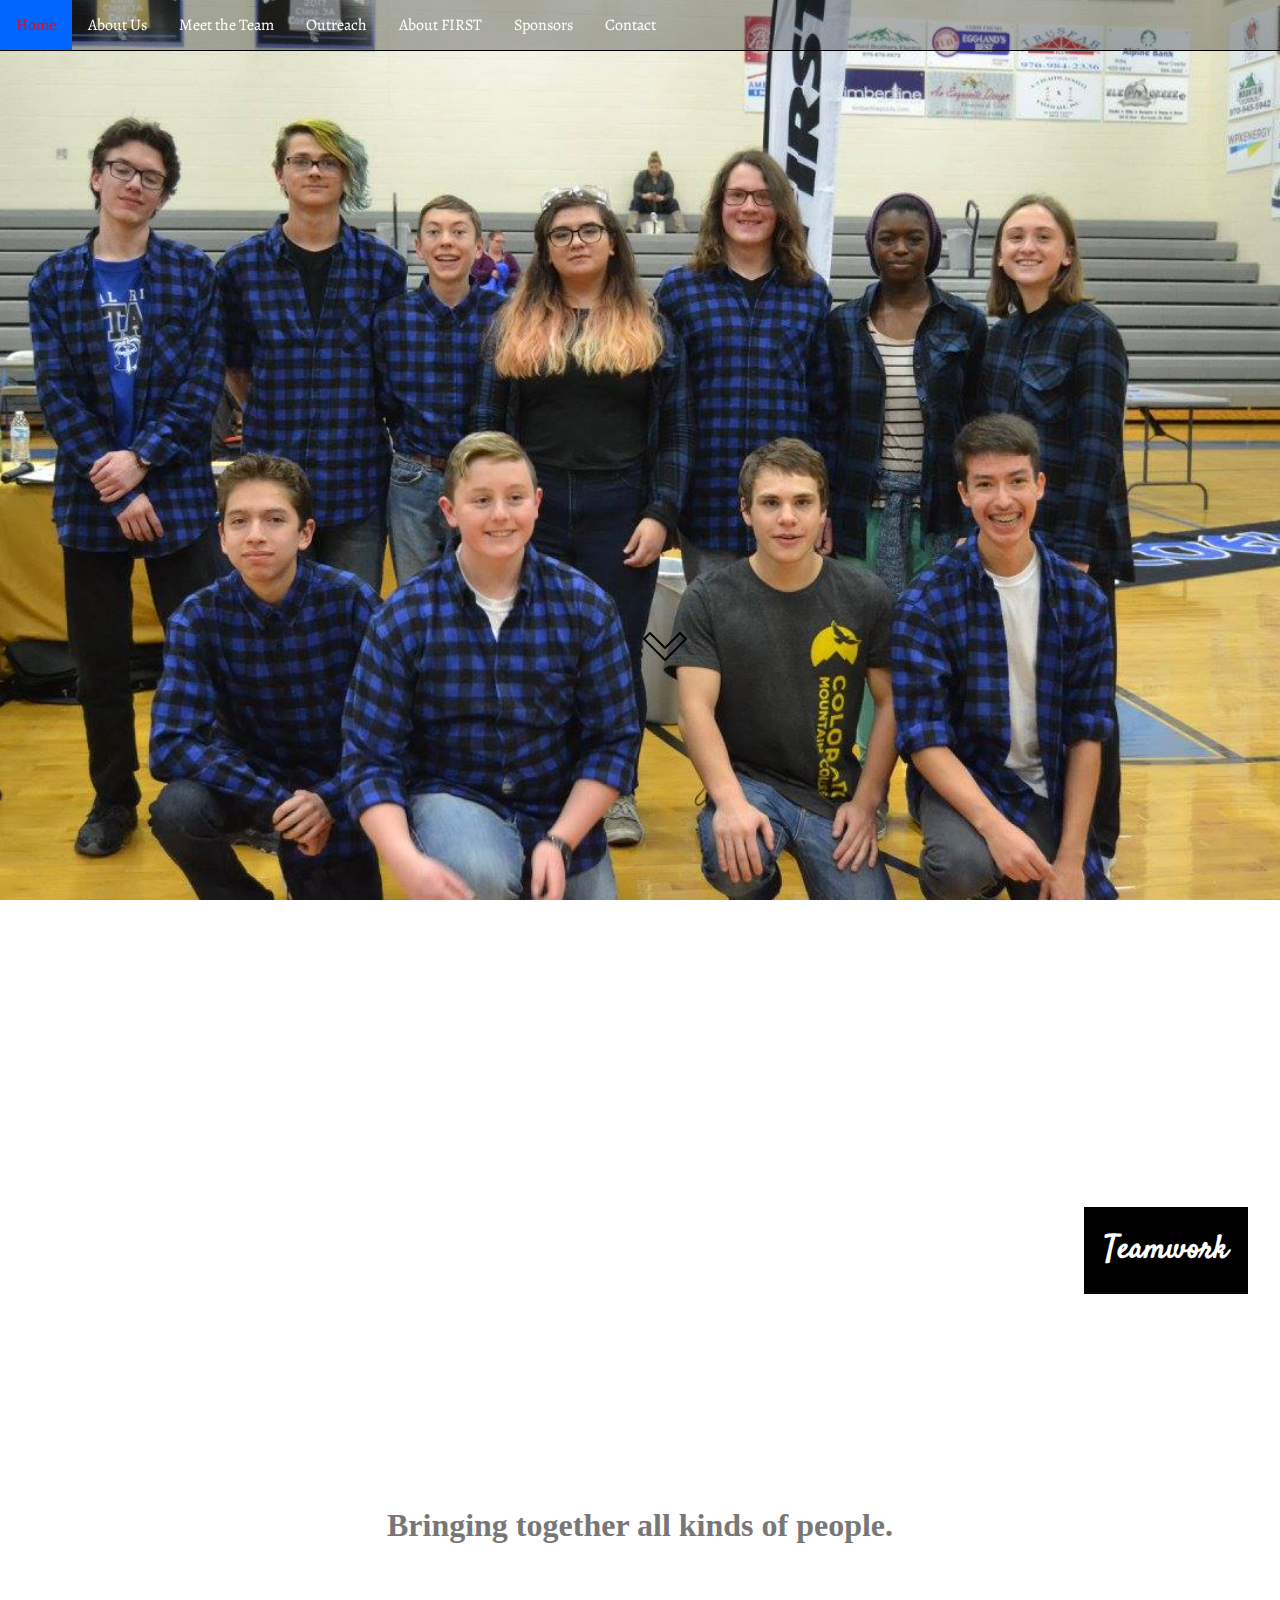
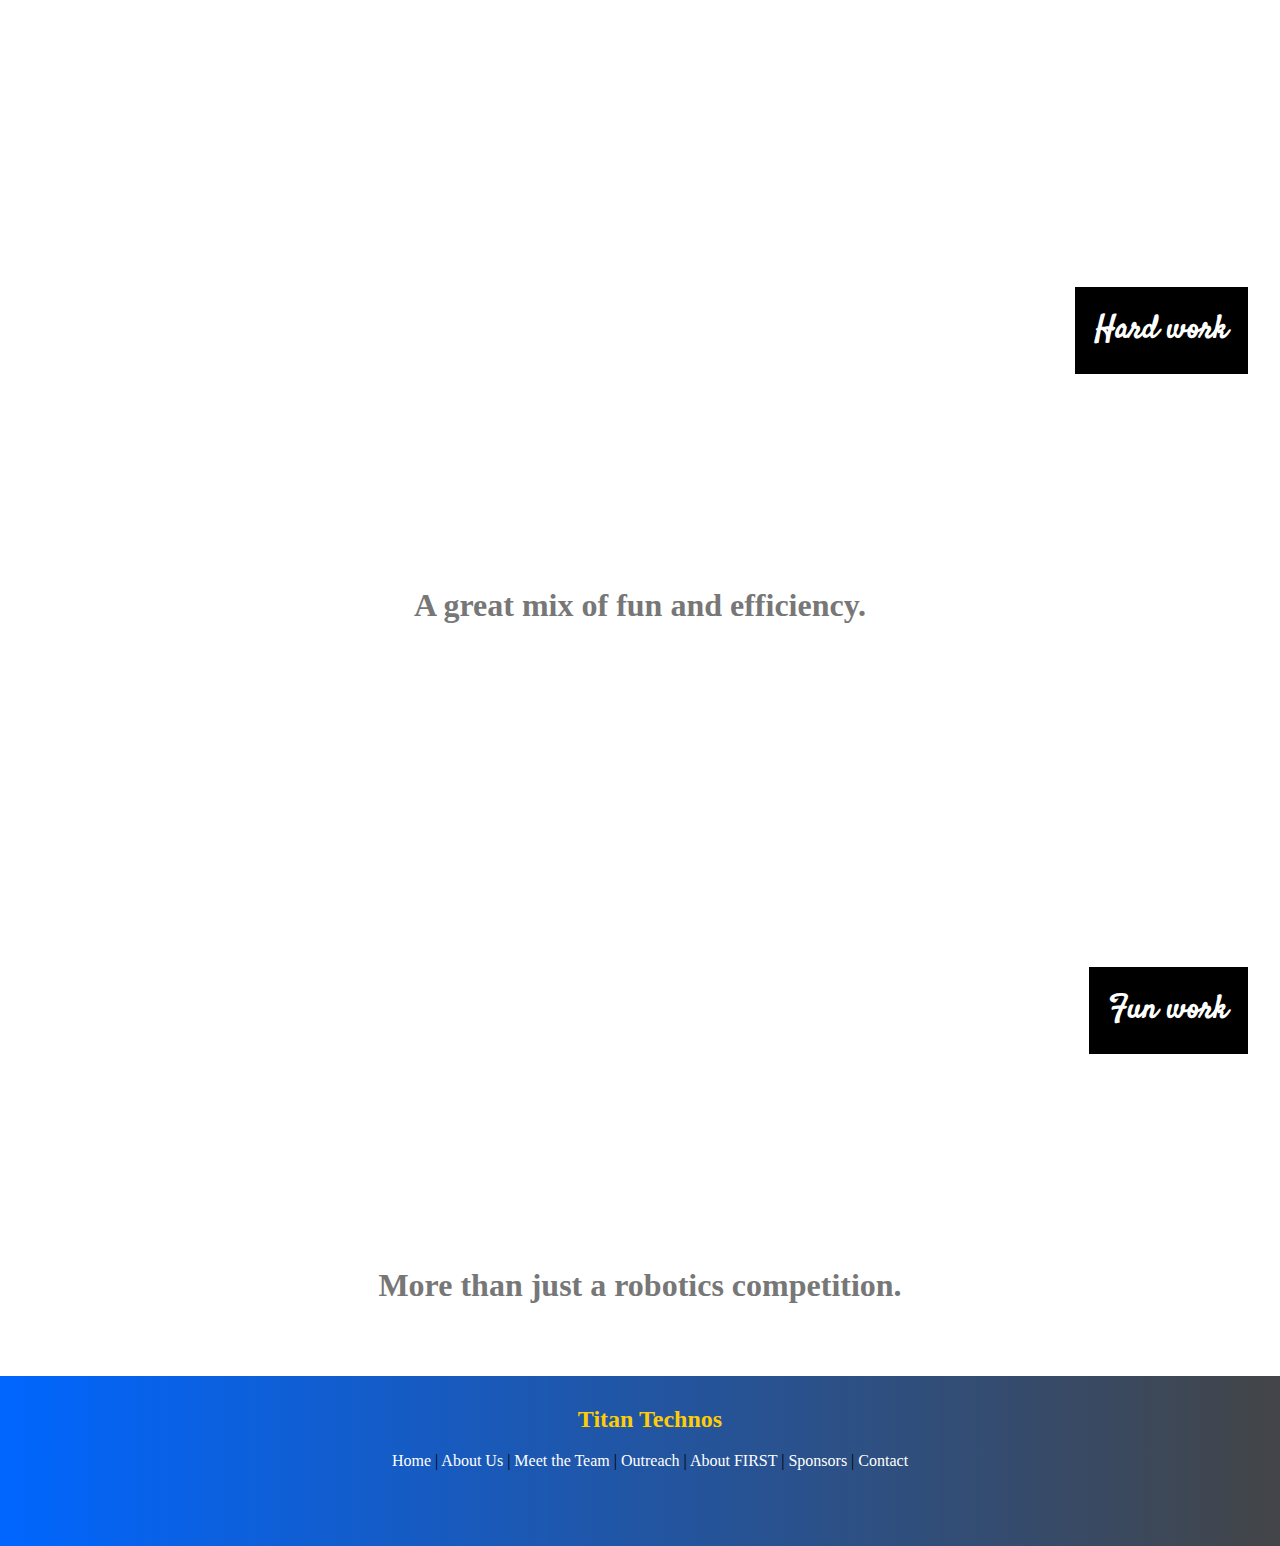
<file: index.html>
<!DOCTYPE html>
<html>
<head>
  <title>Titan Technos</title>
  <link rel="stylesheet" type="text/css" href="css/style.css"/>
  <link rel="icon" type="image/png" sizes="96x96" href="assets/favicon.png">
  <link href="https://fonts.googleapis.com/css?family=Alegreya|Comfortaa|Righteous|Satisfy" rel="stylesheet">

</head>
<body>
<nav id="navbar" class="sticky">
<ul id="navlist">
<li><a href="#" id="navActive">Home</a></li>
<li><a href="about.html">About Us</a></li>
<li><a href="meet.html">Meet the Team</a></li>
<li><a href="outreach.html">Outreach</a></li>
<li><a href="first.html">About FIRST</a></li>
<li><a href="sponsors.html">Sponsors</a></li>
<li><a href="contact.html">Contact</a></li>
</ul>
</nav>
<div style="background-image: url('assets/backing.jpg');height:100%;width:100%;" class="parallax"></div><br><br>

<div id="arrow" class="downArrow bounce" onclick="smooth_scroll_to(document.body, 880, 1000);">
<img width="50" height="50" alt="" src="assets/downarrow.png" />
</div>


<div style="background-image: url('assets/rOne.jpg');" class="parallax"><h1 class="caption">Teamwork</h1></div>
<div class="divider">
<h1>Bringing together all kinds of people.</h1>
</div>
<div style="background-image: url('assets/rTwo.png');" class="parallax"><h1 class="caption">Hard work</h1></div>
<div class="divider">
<h1>A great mix of fun and efficiency.</h1>
</div>
<div style="background-image: url('assets/rThree.jpg');" class="parallax"><h1 class="caption">Fun work</h1></div>
<div class="divider">
<h1>More than just a robotics competition.</h1>
</div>
<footer>
<h2 class="name">Titan Technos</h2>
<p id="footerlinks"><a href="#">Home</a> | <a href="about.html">About Us</a> | <a href="meet.html">Meet the Team</a> | <a href="outreach.html">Outreach</a> | <a href="first.html">About FIRST</a> | <a href="sponsors.html">Sponsors</a> | <a href="contact.html">Contact</a></p>
</footer>
<script>
window.onscroll = function() {stickyFunction()};
let arrow = document.getElementById("arrow");
let offset = arrow.offsetTop;
function stickyFunction(){
  if (((window.pageYOffset)+370) >= offset) {
    arrow.classList.add("hidden");
  } else {
    arrow.classList.remove("hidden");
  }
}

//Smooth scroll found online

/**
    Smoothly scroll element to the given target (element.scrollTop)
    for the given duration

    Returns a promise that's fulfilled when done, or rejected if
    interrupted
 */
var smooth_scroll_to = function(element, target, duration) {
    target = Math.round(target);
    duration = Math.round(duration);
    if (duration < 0) {
        return Promise.reject("bad duration");
    }
    if (duration === 0) {
        element.scrollTop = target;
        return Promise.resolve();
    }

    var start_time = Date.now();
    var end_time = start_time + duration;

    var start_top = element.scrollTop;
    var distance = target - start_top;

    // based on http://en.wikipedia.org/wiki/Smoothstep
    var smooth_step = function(start, end, point) {
        if(point <= start) { return 0; }
        if(point >= end) { return 1; }
        var x = (point - start) / (end - start); // interpolation
        return x*x*(3 - 2*x);
    }

    return new Promise(function(resolve, reject) {
        // This is to keep track of where the element's scrollTop is
        // supposed to be, based on what we're doing
        var previous_top = element.scrollTop;

        // This is like a think function from a game loop
        var scroll_frame = function() {
            if(element.scrollTop != previous_top) {
                reject("interrupted");
                return;
            }

            // set the scrollTop for this frame
            var now = Date.now();
            var point = smooth_step(start_time, end_time, now);
            var frameTop = Math.round(start_top + (distance * point));
            element.scrollTop = frameTop;

            // check if we're done!
            if(now >= end_time) {
                resolve();
                return;
            }

            // If we were supposed to scroll but didn't, then we
            // probably hit the limit, so consider it done; not
            // interrupted.
            if(element.scrollTop === previous_top
                && element.scrollTop !== frameTop) {
                resolve();
                return;
            }
            previous_top = element.scrollTop;

            // schedule next frame for execution
            setTimeout(scroll_frame, 0);
        }

        // boostrap the animation process
        setTimeout(scroll_frame, 0);
    });
}



</script>
</body>
</html>
</file>
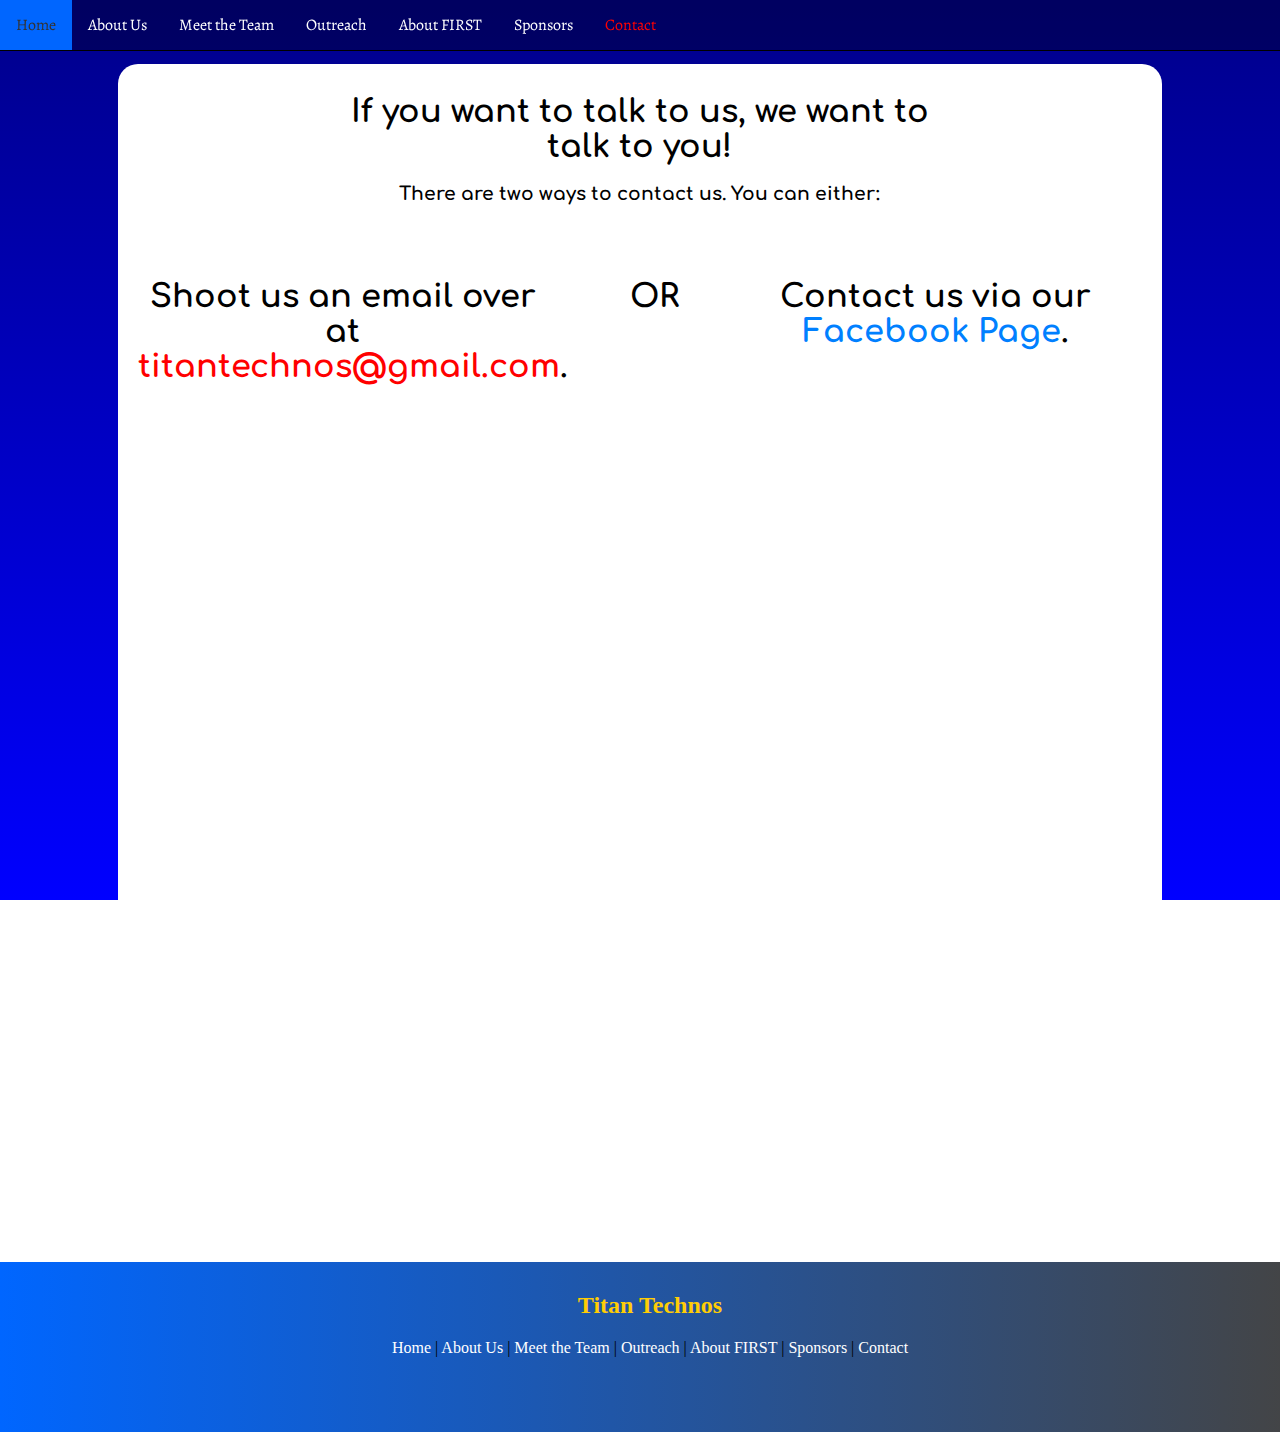
<file: contact.html>
<!DOCTYPE html>
<html>
<head>
  <title>Titan Technos | Contact</title>
  <link rel="stylesheet" type="text/css" href="css/style.css"/>
  <link rel="icon" type="image/png" sizes="96x96" href="assets/favicon.png">
  <link href="https://fonts.googleapis.com/css?family=Alegreya|Comfortaa|Righteous|Satisfy" rel="stylesheet">
  <style>
  body{
    background: linear-gradient(darkblue, blue);
    background-repeat: no-repeat;
    background-attachment: fixed;
  }
  </style>
</head>
<body>
<nav id="navbar" class="sticky">
<ul id="navlist">
<li><a href="index.html">Home</a></li>
<li><a href="about.html">About Us</a></li>
<li><a href="meet.html">Meet the Team</a></li>
<li><a href="outreach.html">Outreach</a></li>
<li><a href="first.html">About FIRST</a></li>
<li><a href="sponsors.html">Sponsors</a></li>
<li><a href="#" id="navActive">Contact</a></li>
</ul>
</nav>

<div id="contactContent">

<h1 id="contactHeader">If you want to talk to us, we want to talk to you!</h1>
<h3 id="contactDescription">There are two ways to contact us. You can either:</h3><br><br><br><div>
<h1 style="float: left; margin-left: 10px; margin-right:20px; width: 40%; text-align: center;">Shoot us an email over at <a class="mailtolink" href="mailto:titantechnos@gmail.com">titantechnos@gmail.com</a>.</h1>
<h1 style="float: left; margin-left: 10px; width: 15%; text-align: center;">OR</h1>
<h1 style="float: left;  width: 40%; text-align: center;">Contact us via our <a class="customLink" href="https://www.facebook.com/titantechnos/">Facebook Page</a>.</h1></div>
<p style="color: white; clear: left;">.</p>
<br><br><div style="width:80%;margin:auto;text-align:center;">
<iframe src="https://www.facebook.com/plugins/page.php?href=https%3A%2F%2Fwww.facebook.com%2Ftitantechnos&tabs=timeline&width=500&height=700&small_header=false&adapt_container_width=true&hide_cover=false&show_facepile=true&appId" width="500" height="700" style="border:none;overflow:hidden" scrolling="no" frameborder="0" allowTransparency="true" allow="encrypted-media"></iframe>
</div>
<br>
</div>
<br><br><br>

<footer>
<h2 class="name">Titan Technos</h2>
<p id="footerlinks"><a href="index.html">Home</a> | <a href="about.html">About Us</a> | <a href="meet.html">Meet the Team</a> | <a href="outreach.html">Outreach</a> | <a href="first.html">About FIRST</a> | <a href="sponsors.html">Sponsors</a> | <a href="#">Contact</a></p>
</footer>

</body>
</html>
</file>
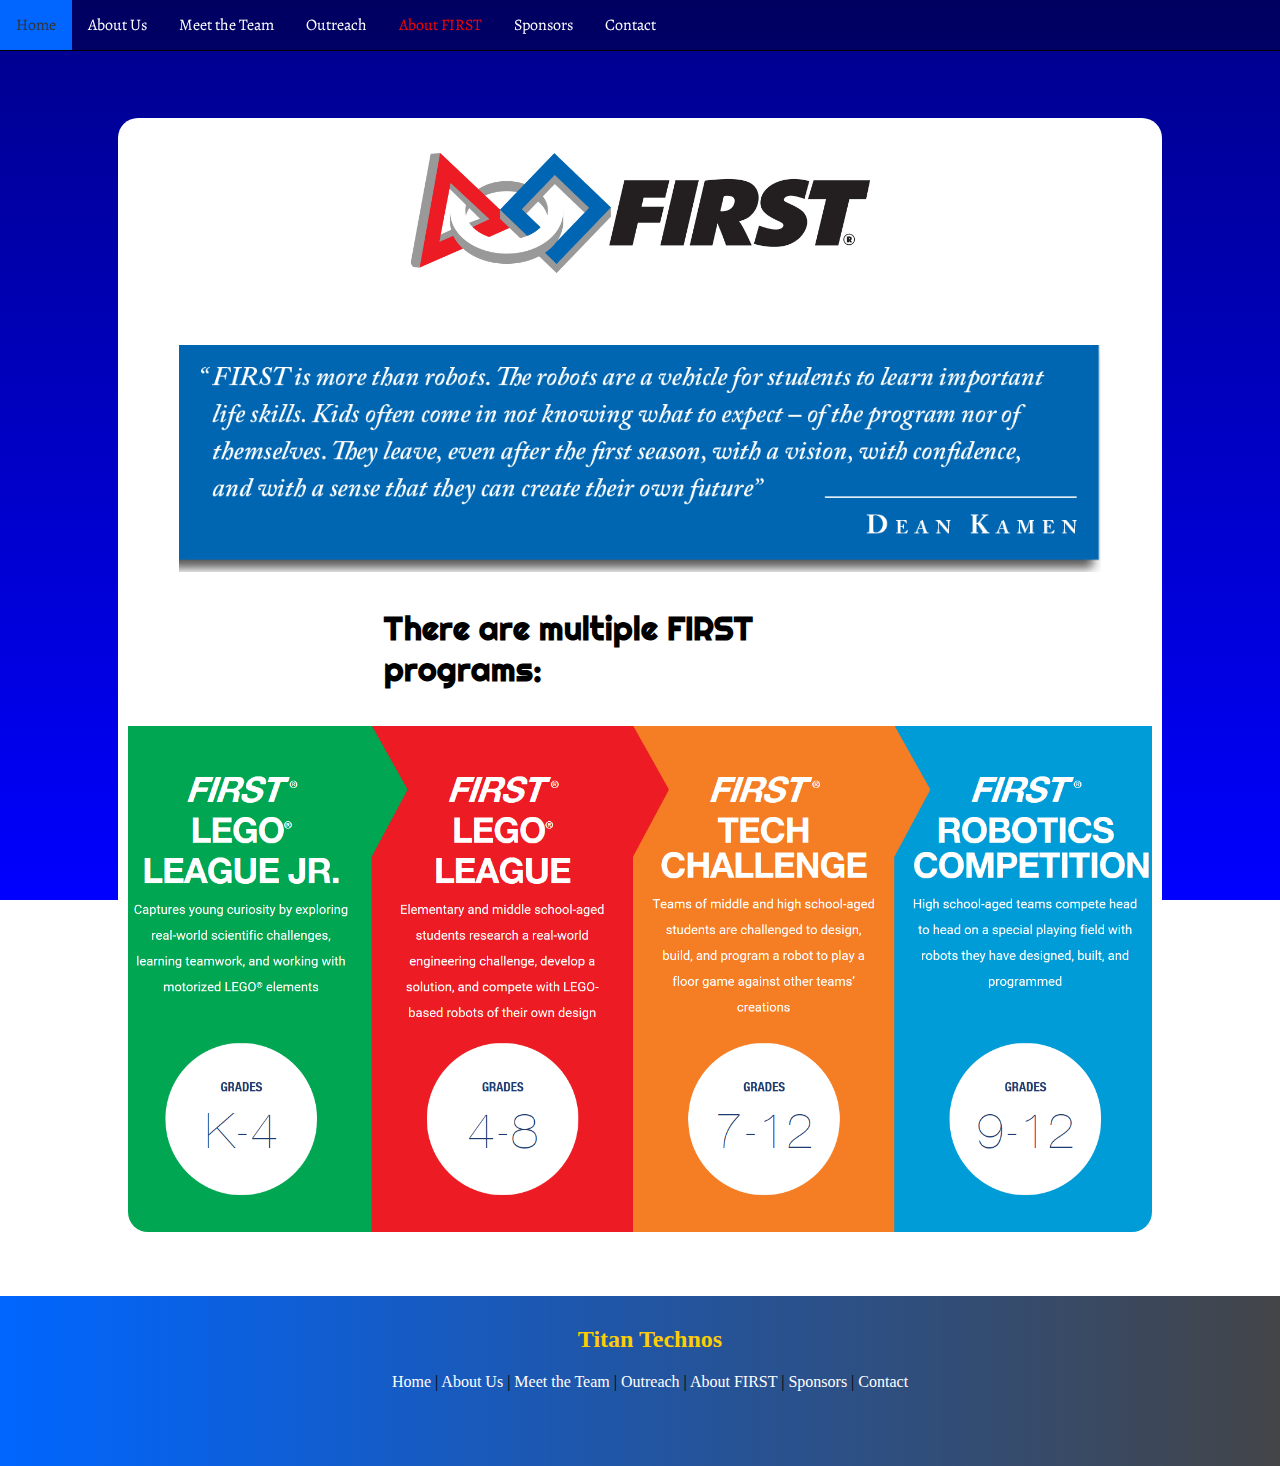
<file: first.html>
<!DOCTYPE html>
<html>
<head>
  <title>Titan Technos | About FIRST</title>
  <link rel="stylesheet" type="text/css" href="css/style.css"/>
  <link rel="icon" type="image/png" sizes="96x96" href="assets/favicon.png">
  <link href="https://fonts.googleapis.com/css?family=Alegreya|Comfortaa|Righteous|Satisfy" rel="stylesheet">
<style>
body{
  background: linear-gradient(darkblue, blue);
  background-repeat: no-repeat;
  background-attachment: fixed;
}
</style>
</head>

<body>
<nav id="navbar" class="sticky">
<ul id="navlist">
<li><a href="index.html">Home</a></li>
<li><a href="about.html">About Us</a></li>
<li><a href="meet.html">Meet the Team</a></li>
<li><a href="outreach.html">Outreach</a></li>
<li><a href="#" id="navActive">About FIRST</a></li>
<li><a href="sponsors.html">Sponsors</a></li>
<li><a href="contact.html">Contact</a></li>
</ul>
</nav>
<br><br><br>
<div id="firstContent">
<a href="https://www.firstinspires.org/" target="_blank"><img id="firstImage" src="assets/first.jpg" style="border-radius: 15px;"></a>
<br><br><br><br>
<img src="assets/dean-quote.png" id="deanQuote">
<br><br>
<h1 id="firstHeader">There are multiple FIRST programs:</h1>
<br><br>
<a href="https://www.firstinspires.org/" target="_blank"><img id="firstPrograms" src="assets/firstprograms.png" style="border-bottom-left-radius: 20px; border-bottom-right-radius: 20px;"></a>
</div>
<br><br><br>
<footer>
<h2 class="name">Titan Technos</h2>
<p id="footerlinks"><a href="index.html">Home</a> | <a href="about.html">About Us</a> | <a href="meet.html">Meet the Team</a> | <a href="outreach.html">Outreach</a> | <a href="#">About FIRST</a> | <a href="sponsors.html">Sponsors</a> | <a href="contact.html">Contact</a></p>
</footer>

</body>
</html>
</file>
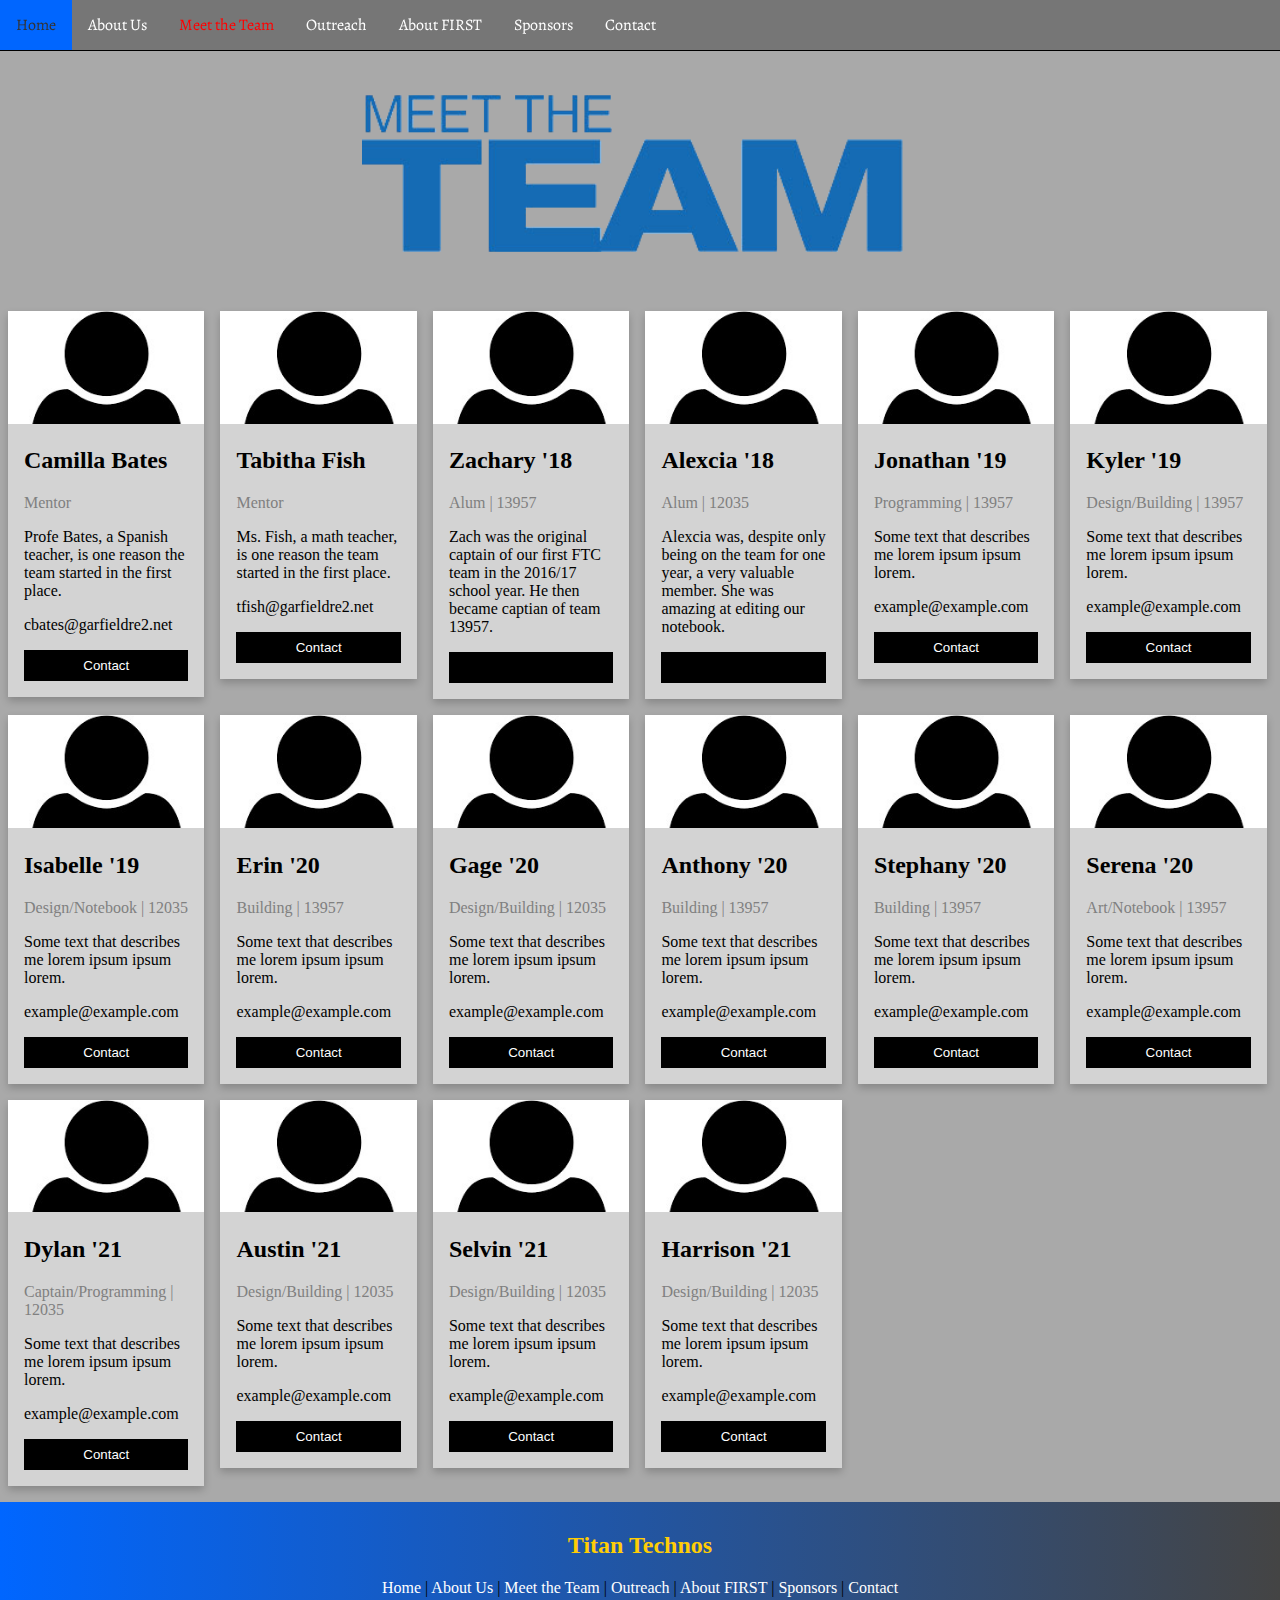
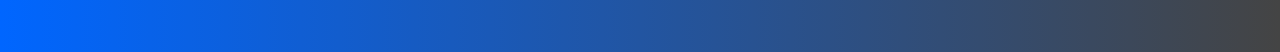
<file: meet.html>
<!DOCTYPE html>
<html>
<head>
  <title>Titan Technos | Meet the Team</title>
  <link rel="stylesheet" type="text/css" href="css/style.css"/>
  <link rel="icon" type="image/png" sizes="96x96" href="assets/favicon.png">
  <link href="https://fonts.googleapis.com/css?family=Alegreya|Comfortaa|Righteous|Satisfy" rel="stylesheet">
<style>
body{
  background: darkgray;
}
html {
  box-sizing: border-box;
}

*, *:before, *:after {
  box-sizing: inherit;
}

.column {
  float: left;
  width: 16.6%;
  margin-bottom: 16px;
  padding: 0 8px;
}

@media screen and (max-width: 650px) {
  .column {
    width: 100%;
    display: block;
  }
}

.card {
  box-shadow: 0 4px 8px 0 rgba(0, 0, 0, 0.2);
  background: lightgray;
}

.container {
  padding: 0 16px;

}

.container::after, .row::after {
  content: "";
  clear: both;
  display: table;
}

.title {
  color: grey;
}

.button {
  border: none;
  outline: 0;
  display: inline-block;
  padding: 8px;
  color: white;
  background-color: #000;
  text-align: center;
  cursor: pointer;
  width: 100%;
}

.button:hover {
  background-color: #555;
}
</style>
</head>
<body>
<nav id="navbar" class="sticky">
<ul id="navlist">
<li><a href="index.html">Home</a></li>
<li><a href="about.html">About Us</a></li>
<li><a href="#" id="navActive">Meet the Team</a></li>
<li><a href="outreach.html">Outreach</a></li>
<li><a href="first.html">About FIRST</a></li>
<li><a href="sponsors.html">Sponsors</a></li>
<li><a href="contact.html">Contact</a></li>
</ul>
</nav>
<br><br><br><br>
<img src="assets/meet_the_team_header.png" id="meetHeader">
<br><br>

<div class="row">
  <div class="column">
    <div class="card">
      <img src="assets/user2.jpg" alt="Camilla" style="width:100%">
      <div class="container">
        <h2>Camilla Bates</h2>
        <p class="title">Mentor</p>
        <p>Profe Bates, a Spanish teacher, is one reason the team started in the first place.</p>
        <p>cbates@garfieldre2.net</p>
        <p><a href="mailto:cbates@garfieldre2.net"><button class="button">Contact</button></a></p>
      </div>
    </div>
  </div>

  <div class="column">
    <div class="card">
      <img src="assets/user2.jpg" alt="Mike" style="width:100%">
      <div class="container">
        <h2>Tabitha Fish</h2>
        <p class="title">Mentor</p>
        <p>Ms. Fish, a math teacher, is one reason the team started in the first place.</p>
        <p>tfish@garfieldre2.net</p>
        <p><a href="mailto:tfish@garfieldre2.net"><button class="button">Contact</button></a></p>
      </div>
    </div>
  </div>
  <div class="column">
    <div class="card">
      <img src="assets/user2.jpg" alt="John" style="width:100%">
      <div class="container">
        <h2>Zachary '18</h2>
        <p class="title">Alum | 13957</p>
        <p>Zach was the original captain of our first FTC team in the 2016/17 school year. He then became captian of team 13957.</p>
        <p><button class="button" id="null">.</button></p>
      </div>
    </div>
  </div>
  <div class="column">
    <div class="card">
      <img src="assets/user2.jpg" alt="Jane" style="width:100%">
      <div class="container">
        <h2>Alexcia '18</h2>
        <p class="title">Alum | 12035</p>
        <p>Alexcia was, despite only being on the team for one year, a very valuable member. She was amazing at editing our notebook.</p>
        <p><button class="button" id="null">.</button></p>
      </div>
    </div>
  </div>

  <div class="column">
    <div class="card">
      <img src="assets/user2.jpg" alt="Mike" style="width:100%">
      <div class="container">
        <h2>Jonathan '19</h2>
        <p class="title">Programming | 13957</p>
        <p>Some text that describes me lorem ipsum ipsum lorem.</p>
        <p>example@example.com</p>
        <p><button class="button">Contact</button></p>
      </div>
    </div>
  </div>
  <div class="column">
    <div class="card">
      <img src="assets/user2.jpg" alt="John" style="width:100%">
      <div class="container">
        <h2>Kyler '19</h2>
        <p class="title">Design/Building | 13957</p>
        <p>Some text that describes me lorem ipsum ipsum lorem.</p>
        <p>example@example.com</p>
        <p><button class="button">Contact</button></p>
      </div>
    </div>
  </div>
</div>



<div class="row">
  <div class="column">
    <div class="card">
      <img src="assets/user2.jpg" alt="Camilla" style="width:100%">
      <div class="container">
        <h2>Isabelle '19</h2>
        <p class="title">Design/Notebook | 12035</p>
        <p>Some text that describes me lorem ipsum ipsum lorem.</p>
        <p>example@example.com</p>
        <p><a href="mailto:example@example.com"><button class="button">Contact</button></a></p>
      </div>
    </div>
  </div>

  <div class="column">
    <div class="card">
      <img src="assets/user2.jpg" alt="Mike" style="width:100%">
      <div class="container">
        <h2>Erin '20</h2>
        <p class="title">Building | 13957</p>
        <p>Some text that describes me lorem ipsum ipsum lorem.</p>
        <p>example@example.com</p>
        <p><a href="mailto:example@example.com"><button class="button">Contact</button></a></p>
      </div>
    </div>
  </div>
  <div class="column">
    <div class="card">
      <img src="assets/user2.jpg" alt="John" style="width:100%">
      <div class="container">
        <h2>Gage '20</h2>
        <p class="title">Design/Building | 12035</p>
        <p>Some text that describes me lorem ipsum ipsum lorem.</p>
        <p>example@example.com</p>
        <p><a href="mailto:example@example.com"><button class="button">Contact</button></a></p>
      </div>
    </div>
  </div>
  <div class="column">
    <div class="card">
      <img src="assets/user2.jpg" alt="Jane" style="width:100%">
      <div class="container">
        <h2>Anthony '20</h2>
        <p class="title">Building | 13957</p>
        <p>Some text that describes me lorem ipsum ipsum lorem.</p>
        <p>example@example.com</p>
        <p><button class="button">Contact</button></p>
      </div>
    </div>
  </div>

  <div class="column">
    <div class="card">
      <img src="assets/user2.jpg" alt="Mike" style="width:100%">
      <div class="container">
        <h2>Stephany '20</h2>
        <p class="title">Building | 13957</p>
        <p>Some text that describes me lorem ipsum ipsum lorem.</p>
        <p>example@example.com</p>
        <p><button class="button">Contact</button></p>
      </div>
    </div>
  </div>
  <div class="column">
    <div class="card">
      <img src="assets/user2.jpg" alt="John" style="width:100%">
      <div class="container">
        <h2>Serena '20</h2>
        <p class="title">Art/Notebook | 13957</p>
        <p>Some text that describes me lorem ipsum ipsum lorem.</p>
        <p>example@example.com</p>
        <p><button class="button">Contact</button></p>
      </div>
    </div>
  </div>
</div>

<div class="row">
  <div class="column">
    <div class="card">
      <img src="assets/user2.jpg" alt="Camilla" style="width:100%">
      <div class="container">
        <h2>Dylan '21</h2>
        <p class="title">Captain/Programming | 12035</p>
        <p>Some text that describes me lorem ipsum ipsum lorem.</p>
        <p>example@example.com</p>
        <p><a href="mailto:example@example.com"><button class="button">Contact</button></a></p>
      </div>
    </div>
  </div>

  <div class="column">
    <div class="card">
      <img src="assets/user2.jpg" alt="Mike" style="width:100%">
      <div class="container">
        <h2>Austin '21</h2>
        <p class="title">Design/Building | 12035</p>
        <p>Some text that describes me lorem ipsum ipsum lorem.</p>
        <p>example@example.com</p>
        <p><a href="mailto:example@example.com"><button class="button">Contact</button></a></p>
      </div>
    </div>
  </div>
  <div class="column">
    <div class="card">
      <img src="assets/user2.jpg" alt="John" style="width:100%">
      <div class="container">
        <h2>Selvin '21</h2>
        <p class="title">Design/Building | 12035</p>
        <p>Some text that describes me lorem ipsum ipsum lorem.</p>
        <p>example@example.com</p>
        <p><a href="mailto:example@example.com"><button class="button">Contact</button></a></p>
      </div>
    </div>
  </div>
  <div class="column">
    <div class="card">
      <img src="assets/user2.jpg" alt="Jane" style="width:100%">
      <div class="container">
        <h2>Harrison '21</h2>
        <p class="title">Design/Building | 12035</p>
        <p>Some text that describes me lorem ipsum ipsum lorem.</p>
        <p>example@example.com</p>
        <p><button class="button">Contact</button></p>
      </div>
    </div>
  </div>
</div>


<footer>
<h2 class="name">Titan Technos</h2>
<p id="footerlinks"><a href="index.html">Home</a> | <a href="about.html">About Us</a> | <a href="#">Meet the Team</a> | <a href="outreach.html">Outreach</a> | <a href="first.html">About FIRST</a> | <a href="sponsors.html">Sponsors</a> | <a href="contact.html">Contact</a></p>
</footer>
</body>
</html>
</file>
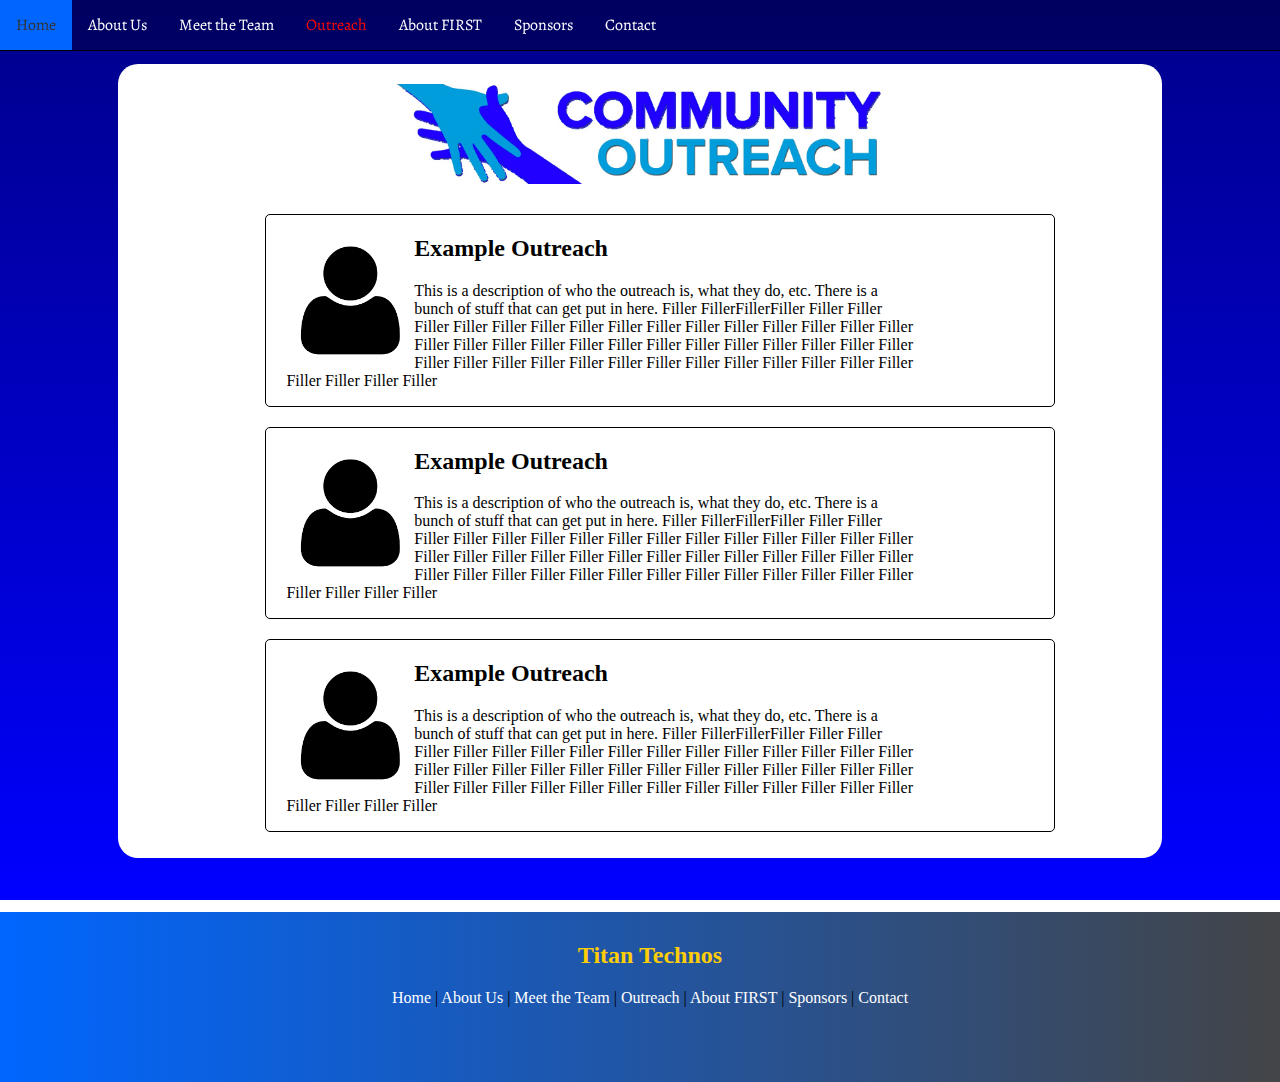
<file: outreach.html>
<!DOCTYPE html>
<html>
<head>
  <title>Titan Technos | Community Outreach</title>
  <link rel="stylesheet" type="text/css" href="css/style.css"/>
  <link rel="icon" type="image/png" sizes="96x96" href="assets/favicon.png">
  <link href="https://fonts.googleapis.com/css?family=Alegreya|Comfortaa|Righteous|Satisfy" rel="stylesheet">
  <style>
  body{
    background: linear-gradient(darkblue, blue);
    background-repeat: no-repeat;
    background-attachment: fixed;
  }
  </style>
</head>
<body>
<nav id="navbar" class="sticky">
<ul id="navlist">
<li><a href="index.html">Home</a></li>
<li><a href="about.html">About Us</a></li>
<li><a href="meet.html">Meet the Team</a></li>
<li><a href="#" id="navActive">Outreach</a></li>
<li><a href="first.html">About FIRST</a></li>
<li><a href="sponsors.html">Sponsors</a></li>
<li><a href="contact.html">Contact</a></li>
</ul>
</nav>

<div id="outreachContent">
  <img id="outreachHeader" src="assets/community-outreach.jpg">
  <ul style="list-style-type: none;">
    <li><div class="outreach">
      <div class="outreachInfo"><img style="float: left;" class="outreachImageI" src="assets/user.png"><h2>Example Outreach</h2><p>This is a description of who the outreach is, what they do, etc. There is a bunch of stuff that can get put in here. Filler FillerFillerFiller  Filler Filler Filler Filler Filler Filler Filler Filler Filler Filler Filler Filler Filler Filler Filler Filler Filler Filler Filler Filler Filler Filler Filler Filler Filler Filler Filler Filler Filler Filler Filler Filler Filler Filler Filler Filler Filler Filler Filler Filler Filler Filler Filler Filler Filler</p></div>
    </div></li>
    <li><div class="outreach">
      <div class="outreachInfo"><img style="float: left;" class="outreachImageI" src="assets/user.png"><h2>Example Outreach</h2><p>This is a description of who the outreach is, what they do, etc. There is a bunch of stuff that can get put in here. Filler FillerFillerFiller  Filler Filler Filler Filler Filler Filler Filler Filler Filler Filler Filler Filler Filler Filler Filler Filler Filler Filler Filler Filler Filler Filler Filler Filler Filler Filler Filler Filler Filler Filler Filler Filler Filler Filler Filler Filler Filler Filler Filler Filler Filler Filler Filler Filler Filler</p></div>
    </div></li>
    <li><div class="outreach">
      <div class="outreachInfo"><img style="float: left;" class="outreachImageI" src="assets/user.png"><h2>Example Outreach</h2><p>This is a description of who the outreach is, what they do, etc. There is a bunch of stuff that can get put in here. Filler FillerFillerFiller  Filler Filler Filler Filler Filler Filler Filler Filler Filler Filler Filler Filler Filler Filler Filler Filler Filler Filler Filler Filler Filler Filler Filler Filler Filler Filler Filler Filler Filler Filler Filler Filler Filler Filler Filler Filler Filler Filler Filler Filler Filler Filler Filler Filler Filler</p></div>
    </div></li>

  </ul>
</div>
  <br><br><br>

<footer>
<h2 class="name">Titan Technos</h2>
<p id="footerlinks"><a href="index.html">Home</a> | <a href="about.html">About Us</a> | <a href="meet.html">Meet the Team</a> | <a href="#">Outreach</a> | <a href="first.html">About FIRST</a> | <a href="sponsors.html">Sponsors</a> | <a href="contact.html">Contact</a></p>
</footer>

</body>
</html>
</file>
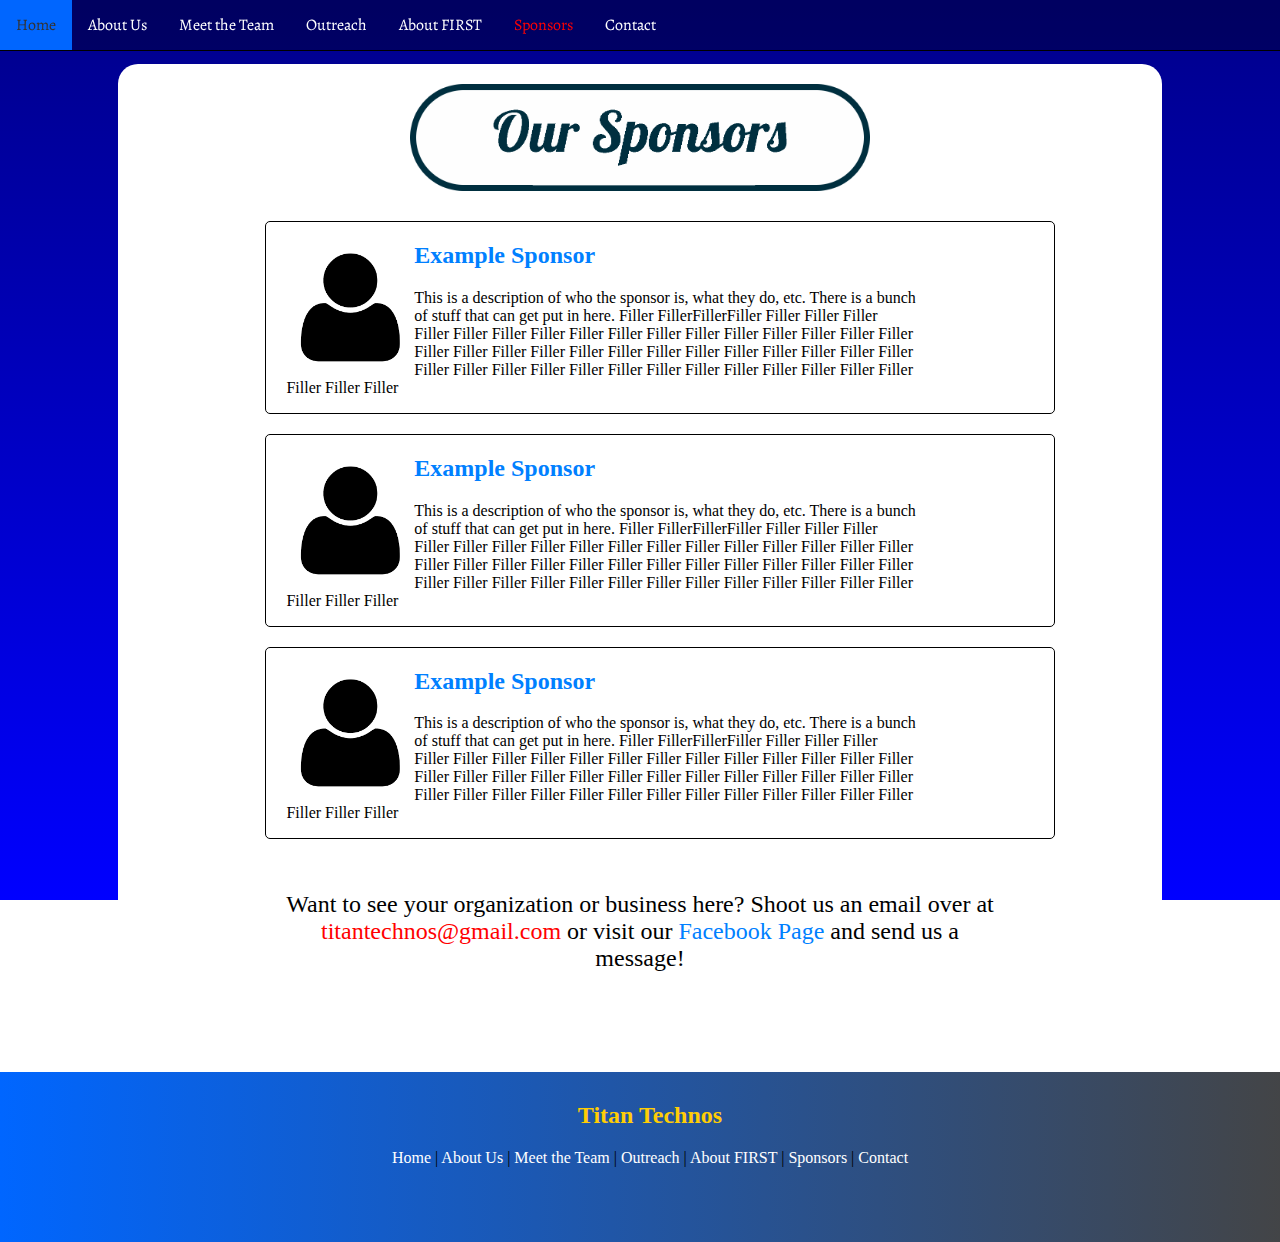
<file: sponsors.html>
<!DOCTYPE html>
<html>
<head>
  <title>Titan Technos | Community Outreach</title>
  <link rel="stylesheet" type="text/css" href="css/style.css"/>
  <link rel="icon" type="image/png" sizes="96x96" href="assets/favicon.png">
  <link href="https://fonts.googleapis.com/css?family=Alegreya|Comfortaa|Righteous|Satisfy" rel="stylesheet">
  <style>
  body{
    background: linear-gradient(darkblue, blue);
    background-repeat: no-repeat;
    background-attachment: fixed;
  }
  </style>
</head>
<body>
<nav id="navbar" class="sticky">
<ul id="navlist">
<li><a href="index.html">Home</a></li>
<li><a href="about.html">About Us</a></li>
<li><a href="meet.html">Meet the Team</a></li>
<li><a href="outreach.html">Outreach</a></li>
<li><a href="first.html">About FIRST</a></li>
<li><a href="#" id="navActive">Sponsors</a></li>
<li><a href="contact.html">Contact</a></li>
</ul>
</nav>

<div id="sponsorContent">
  <img id="sponsorHeader" src="assets/our-sponsors.png">
  <ul style="list-style-type: none;">
    <li><div class="sponsor">
      <div class="sponsorInfo"><img style="float: left;" class="sponsorImageI" src="assets/user.png"><a href="#" class="customLink"><h2>Example Sponsor</h2></a><p>This is a description of who the sponsor is, what they do, etc. There is a bunch of stuff that can get put in here. Filler FillerFillerFiller  Filler Filler Filler Filler Filler Filler Filler Filler Filler Filler Filler Filler Filler Filler Filler Filler Filler Filler Filler Filler Filler Filler Filler Filler Filler Filler Filler Filler Filler Filler Filler Filler Filler Filler Filler Filler Filler Filler Filler Filler Filler Filler Filler Filler Filler</p></div>
    </div></li>
    <li><div class="sponsor">
      <div class="sponsorInfo"><img style="float: left;" class="sponsorImageI" src="assets/user.png"><a href="#" class="customLink"><h2>Example Sponsor</h2></a><p>This is a description of who the sponsor is, what they do, etc. There is a bunch of stuff that can get put in here. Filler FillerFillerFiller  Filler Filler Filler Filler Filler Filler Filler Filler Filler Filler Filler Filler Filler Filler Filler Filler Filler Filler Filler Filler Filler Filler Filler Filler Filler Filler Filler Filler Filler Filler Filler Filler Filler Filler Filler Filler Filler Filler Filler Filler Filler Filler Filler Filler Filler</p></div>
    </div></li>
    <li><div class="sponsor">
      <div class="sponsorInfo"><img style="float: left;" class="sponsorImageI" src="assets/user.png"><a href="#" class="customLink"><h2>Example Sponsor</h2></a><p>This is a description of who the sponsor is, what they do, etc. There is a bunch of stuff that can get put in here. Filler FillerFillerFiller  Filler Filler Filler Filler Filler Filler Filler Filler Filler Filler Filler Filler Filler Filler Filler Filler Filler Filler Filler Filler Filler Filler Filler Filler Filler Filler Filler Filler Filler Filler Filler Filler Filler Filler Filler Filler Filler Filler Filler Filler Filler Filler Filler Filler Filler</p></div>
    </div></li>

  </ul>
  <br><br>
  <p id="sponsorOffer">Want to see your organization or business here? Shoot us an email over at <a class="mailtolink" href="mailto:titantechnos@gmail.com">titantechnos@gmail.com</a> or visit our <a class="customLink" href="https://www.facebook.com/titantechnos/">Facebook Page</a> and send us a message!</p>
  <br><br>
</div>
<br><br><br>
<footer>
<h2 class="name">Titan Technos</h2>
<p id="footerlinks"><a href="index.html">Home</a> | <a href="about.html">About Us</a> | <a href="meet.html">Meet the Team</a> | <a href="outreach.html">Outreach</a> | <a href="first.html">About FIRST</a> | <a href="#">Sponsors</a> | <a href="contact.html">Contact</a></p>
</footer>

</body>
</html>
</file>
<file: css/style.css>
body, html{
width: 100%;
height: 100%;
margin: 0;
}
#navbar{
margin-bottom: 20px;
}
nav ul{
list-style-type: none;
margin: 0;
padding: 0;
background: white;
overflow: hidden;
background: rgba(0,0,0,0.3);
border-bottom: 1px solid black;
}
nav li{
float: left;
}

.infoPara{
  width: 95%;
  margin: auto;
}

#navimg{
width: 65px;
}

#firstContent{
  width: 80%;
  margin-left: auto;
  margin-right: auto;
  margin-top: 4em;
  background-color: white;
  border-radius: 20px;
  padding: 10px;
}

#sponsorContent{
  width: 80%;
  margin-left: auto;
  margin-right: auto;
  margin-top: 4em;
  background-color: white;
  border-radius: 20px;
  padding: 10px;
}

#outreachContent{
  width: 80%;
  margin-left: auto;
  margin-right: auto;
  margin-top: 4em;
  background-color: white;
  border-radius: 20px;
  padding: 10px;
}

#contactContent{
  width: 80%;
  margin-left: auto;
  margin-right: auto;
  margin-top: 4em;
  background-color: white;
  border-radius: 20px;
  padding: 10px;
  font-family: 'Comfortaa', cursive;
}

#sponsorHeader{
  display: block;
    margin-left: auto;
    margin-right: auto;
    width: 45%;
    padding: 10px;
}

#null{color:black;}

#outreachHeader{
  display: block;
    margin-left: auto;
    margin-right: auto;
    width: 65%;
    padding: 10px;
}

#meetHeader{
    display: block;
      margin-left: auto;
      margin-right: auto;
      width: 45%;
      padding: 10px;
}

#firstImage{
  display: block;
    margin-left: auto;
    margin-right: auto;
    width: 45%;
    padding-top: 25px;
}

#firstHeader{
  font-size:2em;
  font-family: 'Righteous', cursive;
  width: 50%;
  margin: auto;
}

#firstPrograms{
  width:100%;
  display: block;
    margin-left: auto;
    margin-right: auto;
}

#deanQuote{
  width:90%;
  display: block;
    margin-left: auto;
    margin-right: auto;
}

#contactHeader{
  width: 60%;
  margin: auto;
  font-family: 'Comfortaa', cursive;
  text-align: center;
  padding: 20px;
}

#contactDescription{
  width: 60%;
  margin: auto;
  font-family: 'Comfortaa', cursive;
  text-align: center;
}

.mailtolink{
text-decoration: none;
color: red;
transition: color .15s;
hyphens: none;
}
.mailtolink:hover{
color: darkred;
}

.customLink{
  text-decoration: none;
  color: #0080ff;
  transition: color .15s;
  hyphens: none;
}
.customLink:hover{
  color: #0000e6;
}

#sponsorOffer{
  width:70%;
  margin:auto;
  font-size: 1.5em;
  text-align: center;
}

.sponsor{
  width: 80%;
  margin-left: auto;
  margin-right: auto;
  border: black solid 1px;
  border-radius: 5px;
  margin-top: 20px;
}

.sponsorImageI{
  width: 20%;
  height: 20%;
  padding: 1px;
  float: left;
}

.sponsorInfo{
  clear: left;
  width: 80%;
  padding-left: 20px;
}


.outreach{
  width: 80%;
  margin-left: auto;
  margin-right: auto;
  border: black solid 1px;
  border-radius: 5px;
  margin-top: 20px;
}

.outreachImageI{
  width: 20%;
  height: 20%;
  padding: 1px;
  float: left;
}

.outreachInfo{
  clear: left;
  width: 80%;
  padding-left: 20px;
}



nav li a{
display: block;
color: white;
text-align: center;
padding: 14px 16px;
text-decoration: none;
transition: background 0.25s, color 0.15s;
font-family: 'Alegreya';
}


nav li a:hover{
background:  #0066ff;
color: #333;
}

nav li a:active{
color: lightred;
}
/*Sticky code found online*/
.sticky {
  position: fixed;
  top: 0;
  width: 100%;
z-index: 3;
}
.sticky + .content {
  padding-top: 60px;
}
#navActive{
color: red;
}
footer{
width: 100%;
height: 150px;
text-align: center;
background: linear-gradient(to right, #0066ff, #444444);
padding: 10px;
float: clear;
}
#footerlinks a{
color: white;
text-decoration: none;
}
#footerlinks a:hover{
color: white;
text-decoration: underline;
}
.name{
color: #ffcd05;
}
.hidden{
display: none;
}
.parallax {/*Parallax code by w3schools*/

    /* Set a specific height */

width: 95%;
min-height:500px;
margin: auto;

    /* Create the parallax scrolling effect */
  position: relative;

  background-attachment: fixed;
  background-position: center;
  background-repeat: no-repeat;
  background-size: cover;
}
.divider{
color: #777;
background-color:white;
text-align:center;
padding:50px 80px;
text-align: center;
}
.caption{
position: absolute;
  top: 50%;
right: 0;
padding: 20px;
  text-align: center;
  color: #fff;
background-color: #000;
font-family: 'Satisfy', cursive;
}
#bottomlink{
text-decoration: none;
color: black;
}
#bottomlink:hover{
text-decoration: underline;
}
#locationsmapdiv{
text-align: center;
}
#locationsheader{
text-align: center;
}

.downArrow{/*bouncing arrow code found online*/
	position: fixed;
	bottom: 25%;
	left: 50%;
}
.bounce {
	-moz-animation: bounce 3s infinite;
	-webkit-animation: bounce 3s infinite;
	animation: bounce 3s infinite;
}
#arrow{
cursor:s-resize;
}
@-moz-keyframes bounce {
  0%, 20%, 50%, 80%, 100% {
    -moz-transform: translateY(0);
    transform: translateY(0);
  }
  40% {
    -moz-transform: translateY(-30px);
    transform: translateY(-30px);
  }
  60% {
    -moz-transform: translateY(-15px);
    transform: translateY(-15px);
  }
}
@-webkit-keyframes bounce {
  0%, 20%, 50%, 80%, 100% {
    -webkit-transform: translateY(0);
    transform: translateY(0);
  }
  40% {
    -webkit-transform: translateY(-30px);
    transform: translateY(-30px);
  }
  60% {
    -webkit-transform: translateY(-15px);
    transform: translateY(-15px);
  }
}
@keyframes bounce {
  0%, 20%, 50%, 80%, 100% {
    -moz-transform: translateY(0);
    -ms-transform: translateY(0);
    -webkit-transform: translateY(0);
    transform: translateY(0);
  }
  40% {
    -moz-transform: translateY(-30px);
    -ms-transform: translateY(-30px);
    -webkit-transform: translateY(-30px);
    transform: translateY(-30px);
  }
  60% {
    -moz-transform: translateY(-15px);
    -ms-transform: translateY(-15px);
    -webkit-transform: translateY(-15px);
    transform: translateY(-15px);
  }
}
#map { /* map code by google */
height: 500px;
width: 60%;
margin: auto;
}
      #description {
        font-family: Roboto;
        font-size: 15px;
        font-weight: 300;
      }

      #infowindow-content .title {
        font-weight: bold;
      }

      #infowindow-content {
        display: none;
      }

      #map #infowindow-content {
        display: inline;
      }

      .pac-card {
        margin: 10px 10px 0 0;
        border-radius: 2px 0 0 2px;
        box-sizing: border-box;
        -moz-box-sizing: border-box;
        outline: none;
        box-shadow: 0 2px 6px rgba(0, 0, 0, 0.3);
        background-color: #fff;
        font-family: Roboto;
      }

      #pac-container {
        padding-bottom: 12px;
        margin-right: 12px;
      }

      .pac-controls {
        display: inline-block;
        padding: 5px 11px;
      }

      .pac-controls label {
        font-family: Roboto;
        font-size: 13px;
        font-weight: 300;
      }

      #pac-input {

        font-family: Roboto;

        font-weight: 300;
        margin-left: 12px;

        text-overflow: ellipsis;
width: 330px;
    box-sizing: border-box;
    border: 2px solid #ccc;
    border-radius: 4px;
    font-size: 16px;
    background-color: white;
    background-image: url('../assets/searchicon.png');
    background-position: 10px 10px;
    background-repeat: no-repeat;
    padding: 12px 20px 12px 40px;
    -webkit-transition: width 0.4s ease-in-out;
    transition: width 0.4s ease-in-out;
      }

      #pac-input:focus {
        border-color: #4d90fe;
width: 75%;
      }

      #title {
        color: #fff;
        background-color: #4d90fe;
        font-size: 25px;
        font-weight: 500;
        padding: 6px 12px;
      }
      #target {
        width: 345px;
}
hr{
width: 100%;
height: 1px;
background-color: gray;
}
</file>
